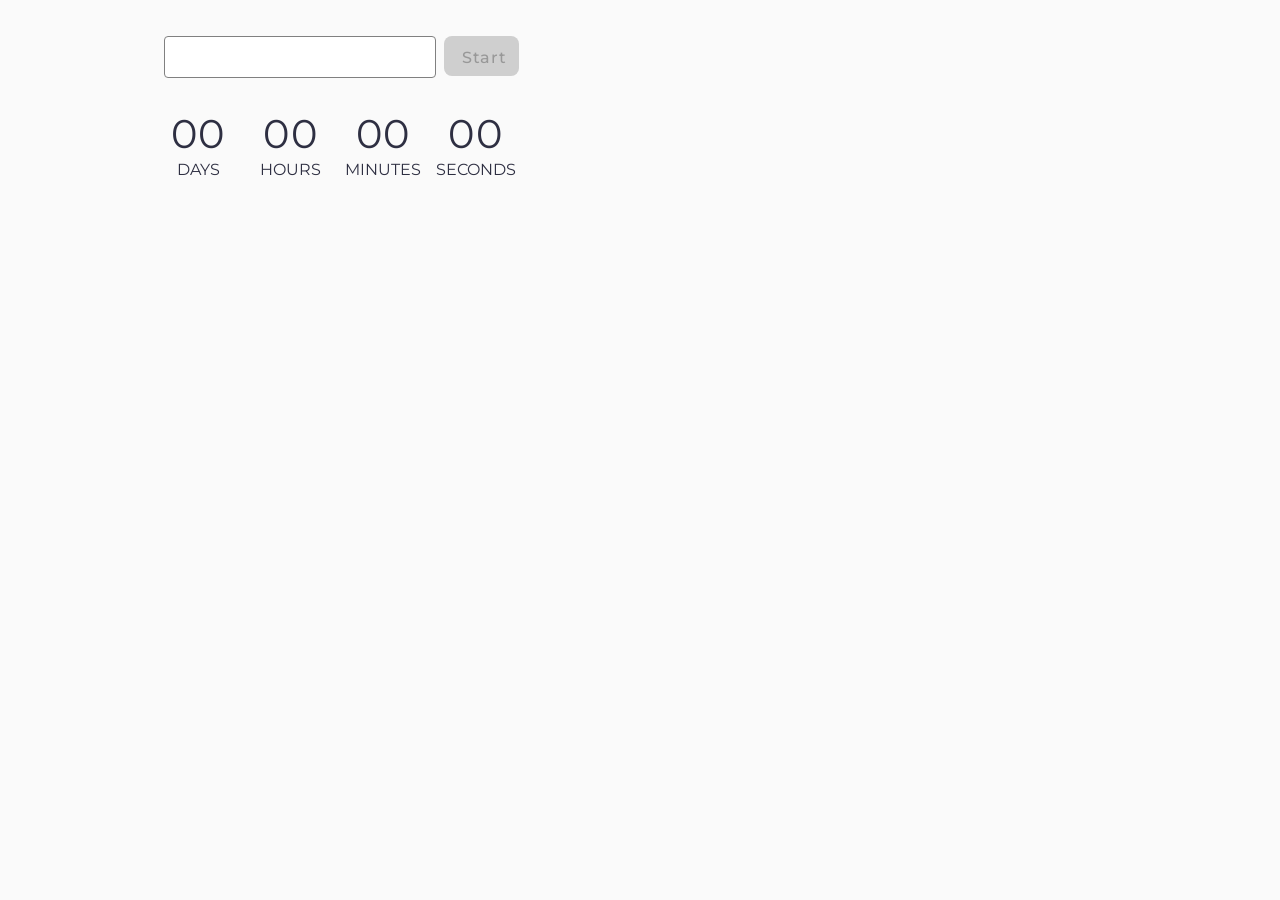
<file: src/1-timer.html>
<!DOCTYPE html>
<html lang="en">
  <head>
    <meta charset="UTF-8" />
    <meta http-equiv="X-UA-Compatible" content="IE=edge" />
    <meta name="viewport" content="width=device-width, initial-scale=1.0" />
    <title>Timer</title>
    <link rel="preconnect" href="https://fonts.googleapis.com" />
    <link rel="preconnect" href="https://fonts.gstatic.com" crossorigin />
    <link
      href="https://fonts.googleapis.com/css2?family=Montserrat:ital,wght@0,100..900;1,100..900&display=swap"
      rel="stylesheet"
    />
    <link rel="stylesheet" href="./css/timer.css" />
    <script type="module" src="./js/1-timer.js"></script>
  </head>
  <body>
    <div class="timer-container">
      <div class="input-container">
        <input type="text" id="datetime-picker" />
        <button type="button" data-start disabled>Start</button>
      </div>
      <div class="timer">
        <div class="field">
          <span class="value" data-days>00</span>
          <span class="label">Days</span>
        </div>
        <div class="field">
          <span class="value" data-hours>00</span>
          <span class="label">Hours</span>
        </div>
        <div class="field">
          <span class="value" data-minutes>00</span>
          <span class="label">Minutes</span>
        </div>
        <div class="field">
          <span class="value" data-seconds>00</span>
          <span class="label">Seconds</span>
        </div>
      </div>
    </div>
  </body>
</html>
</file>
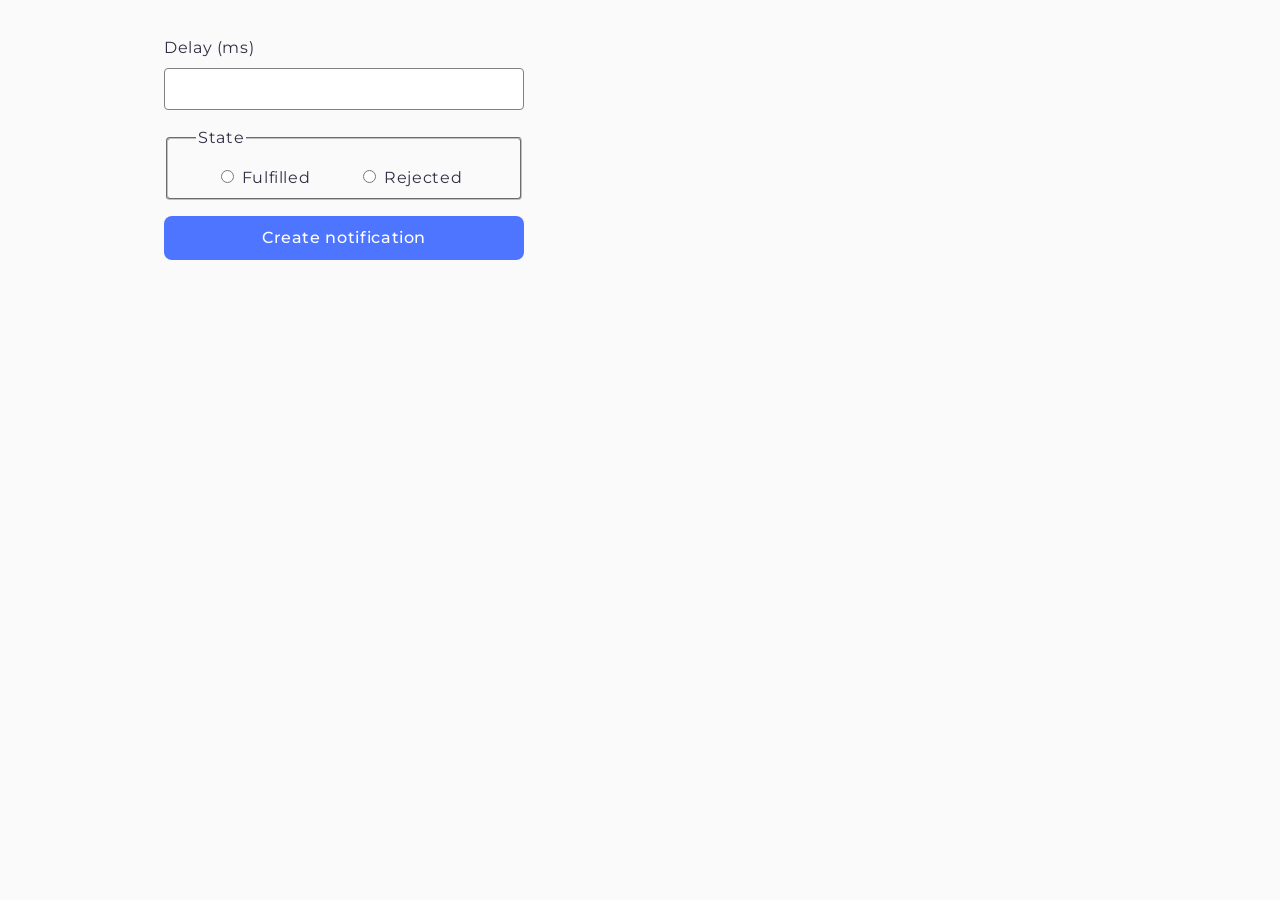
<file: src/2-snackbar.html>
<!DOCTYPE html>
<html lang="en">
  <head>
    <meta charset="UTF-8" />
    <meta http-equiv="X-UA-Compatible" content="IE=edge" />
    <meta name="viewport" content="width=device-width, initial-scale=1.0" />
    <title>Promise generator</title>
    <link rel="preconnect" href="https://fonts.googleapis.com" />
    <link rel="preconnect" href="https://fonts.gstatic.com" crossorigin />
    <link
      href="https://fonts.googleapis.com/css2?family=Montserrat:ital,wght@0,100..900;1,100..900&display=swap"
      rel="stylesheet"
    />
    <link rel="stylesheet" href="./css/snackbar.css" />
    <script type="module" src="./js/2-snackbar.js"></script>
  </head>
  <body>
    <form class="form">
      <label class="input-container">
        Delay (ms)
        <input type="number" name="delay" required />
      </label>

      <fieldset>
        <legend>State</legend>
        <div class="radio-container">
          <label>
            <input type="radio" name="state" value="fulfilled" required />
            Fulfilled
          </label>
          <label>
            <input type="radio" name="state" value="rejected" required />
            Rejected
          </label>
        </div>
      </fieldset>

      <button type="submit">Create notification</button>
    </form>
  </body>
</html>
</file>
<file: src/css/timer.css>
:root {
  --font-family: 'Montserrat', sans-serif;
}

* {
  box-sizing: border-box;
}

img {
  display: block;
}

ul,
ol {
  list-style: none;
  padding: 0;
  margin: 0;
}

body {
  font-family: var(--font-family);
  -webkit-font-smoothing: antialiased;
  -moz-osx-font-smoothing: grayscale;
  background-color: #fafafa;
  color: #2e2f42;
  line-height: 1.5;
}

.timer-container {
  margin: 36px 156px;
  max-width: 355px;
}

.input-container {
  display: flex;
  gap: 8px;
  margin-bottom: 32px;
}

input {
  flex-grow: 1;
  padding: 8px 16px;
  border: 1px solid #808080;
  border-radius: 4px;
  outline: transparent;

  font-family: var(--font-family);
  font-weight: 400;
  font-size: 16px;
  line-height: 150%;
  letter-spacing: 0.04em;
  color: #2e2f42;
}

input:hover {
  border: 1px solid #000;
}

input:active,
input:focus {
  border: 1px solid #4e75ff;
}

input:disabled {
  border: 1px solid #808080;
  color: #808080;
  cursor: default !important;
}

button {
  border-radius: 8px;
  padding: 8px 16px;
  width: 75px;
  height: 40px;
  background: #4e75ff;
  border-color: transparent;
  cursor: pointer;

  font-family: var(--font-family);
  font-weight: 500;
  font-size: 16px;
  line-height: 150%;
  letter-spacing: 0.04em;
  color: #fff;

  outline: transparent;
}

button:hover {
  background: #6c8cff;
}

button:disabled {
  background: #cfcfcf;
  color: #989898;
  cursor: default;
}

.timer {
  display: flex;
  gap: 24px;
  width: 100%;
}

.field {
  display: flex;
  flex-direction: column;
  align-items: center;

  width: calc((100% - 9px - 3 * 24px) / 4);
}

.value {
  font-weight: 400;
  font-size: 40px;
  line-height: 120%;
  letter-spacing: 0.04em;
  color: #2e2f42;
}

.label {
  text-transform: uppercase;
}

.iziToast-texts {
  font-family: var(--font-family) !important;
  display: flex !important;
  align-items: baseline !important;

  letter-spacing: 0.03em !important;
}

/* -=-=-=-=-=-=-=-=-=-=--=-=-=-=-=-=-=-=-=- */
</file>
<file: src/css/snackbar.css>
:root {
  --font-family: 'Montserrat', sans-serif;
}

* {
  box-sizing: border-box;
}

img {
  display: block;
}

ul,
ol {
  list-style: none;
  padding: 0;
  margin: 0;
}

body {
  font-family: var(--font-family);
  -webkit-font-smoothing: antialiased;
  -moz-osx-font-smoothing: grayscale;
  background-color: #fafafa;

  font-weight: 400;
  font-size: 16px;
  line-height: 150%;
  letter-spacing: 0.04em;
  color: #2e2f42;
}

.form {
  max-width: 360px;
  margin: 36px 156px;
  display: flex;
  flex-direction: column;
  gap: 16px;
}

.input-container {
  display: flex;
  flex-direction: column;
  gap: 8px;
}

fieldset {
  padding: 0;
  border-radius: 4px;
  stroke-width: 1px;
}

fieldset:hover,
fieldset:focus {
  border-color: #000;
}

legend {
  margin-left: 28px;
}

.radio-container {
  margin: 16px 48px 8px 48px;
  display: flex;
  gap: 48px;
}

input {
  border: 1px solid #808080;
  border-radius: 4px;
  outline: transparent;
  padding: 8px 16px;

  font-weight: 400;
  font-size: 16px;
  line-height: 150%;
  letter-spacing: 0.04em;
  color: #2e2f42;
}

input:hover {
  border: 1px solid #000;
}
input:focus {
  border: 1px solid #4e75ff;
}

button {
  font-family: var(--font-family);
  background: #4e75ff;
  border-radius: 8px;
  padding: 8px 16px;
  outline: transparent;
  border-color: transparent;

  font-weight: 500;
  font-size: 16px;
  line-height: 150%;
  letter-spacing: 0.04em;
  color: #fff;
}

button:hover {
  background: #6c8cff;
}
</file>
